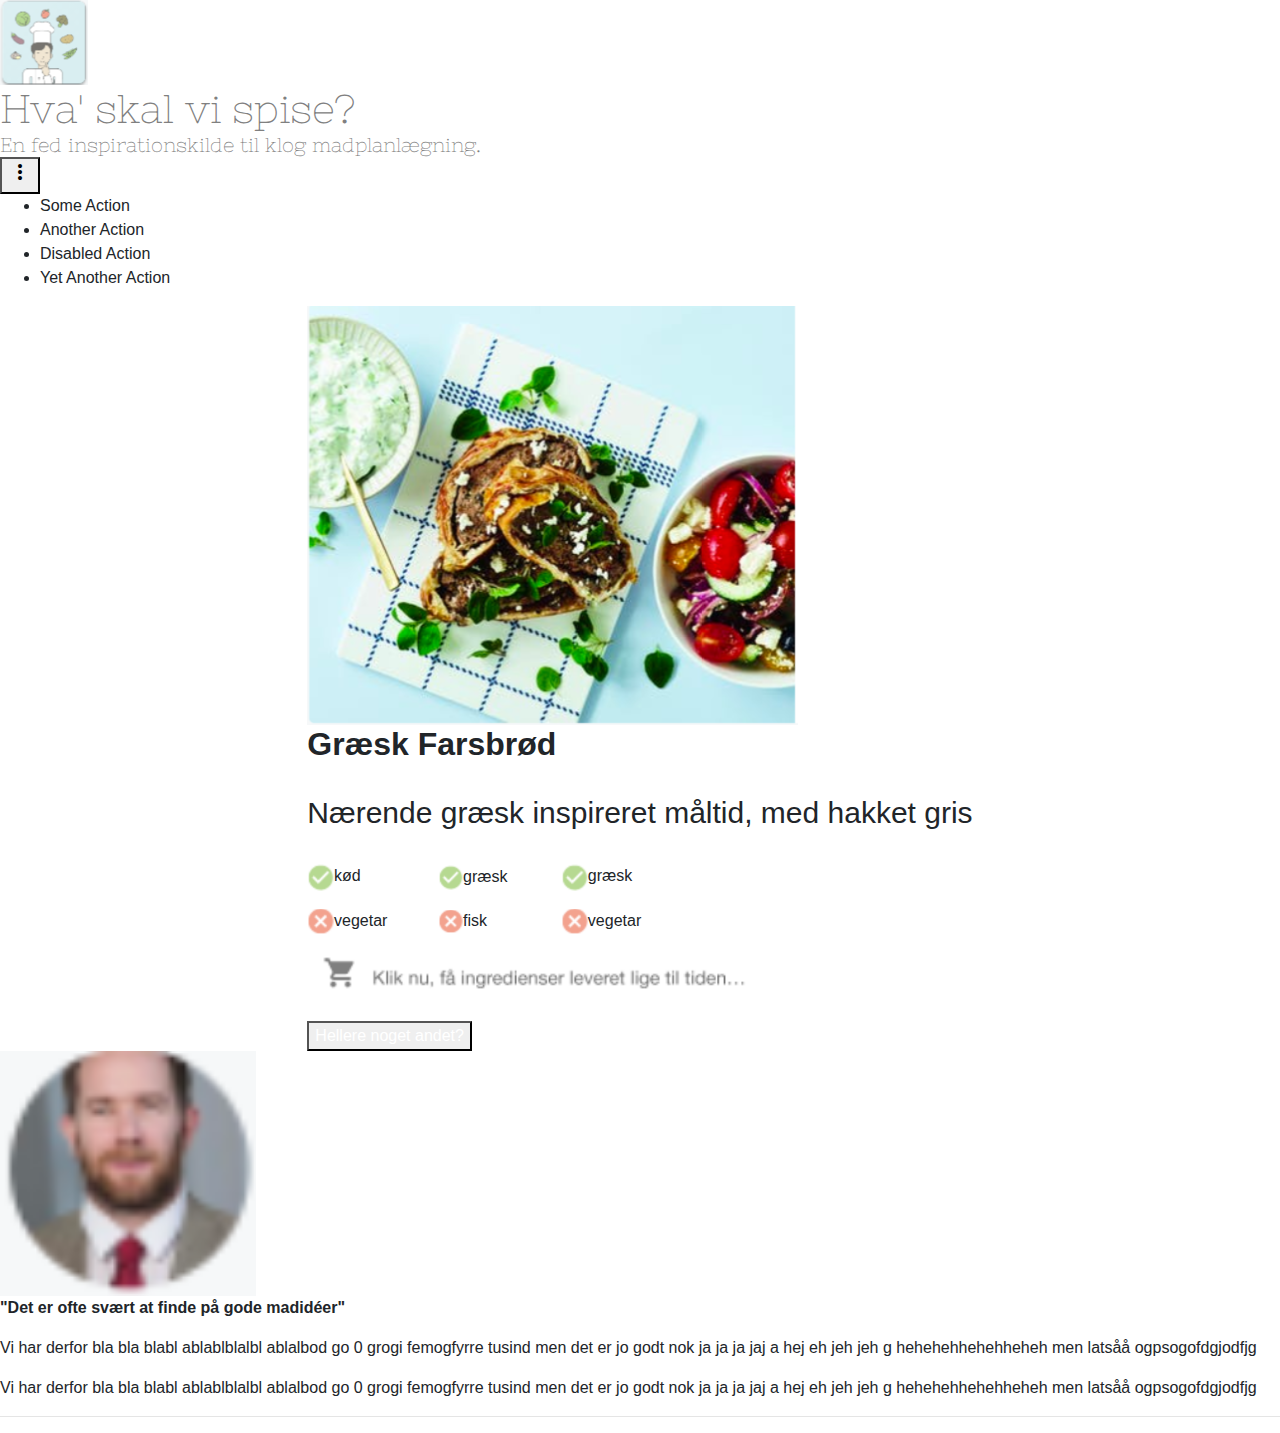
<file: index.html>
<!DOCTYPE html>
<html lang="en">

<head>
    <meta charset="UTF-8">
    <meta name="viewport" content="width=device-width, initial-scale=1.0">
    <meta http-equiv="X-UA-Compatible" content="ie=edge">
    <title>FarsFarsbrød</title>
    <link rel="stylesheet" type="text/css" href="mystyle.css">
    <link rel="stylesheet" href="https://fonts.googleapis.com/icon?family=Material+Icons">
    <link rel="stylesheet" href="https://code.getmdl.io/1.3.0/material.indigo-pink.min.css">
    <link href="https://fonts.googleapis.com/css?family=Nixie+One&display=swap" rel="stylesheet">
    <link rel="stylesheet" href="https://stackpath.bootstrapcdn.com/bootstrap/4.3.1/css/bootstrap.min.css"
        integrity="sha384-ggOyR0iXCbMQv3Xipma34MD+dH/1fQ784/j6cY/iJTQUOhcWr7x9JvoRxT2MZw1T" crossorigin="anonymous">
    <script defer src="https://code.getmdl.io/1.3.0/material.min.js"></script>
</head>
<!--Grids fra material design bestående af 12 kolonner.-->
<body>
    <!--Navigation-->
    <div class="wrapper">
    <div id="nav">
        <div class="mdl-grid">
            <div class="mdl-cell mdl-cell--1-col"></div>
            <div class="mdl-cell mdl-cell--1-col"><img src="kok.png"> </div>
            <div class="mdl-cell mdl-cell--4-col">
                <h1 id="overskrift">Hva' skal vi spise?</h1>
                <h2 id="overskrift2">En fed inspirationskilde til klog madplanlægning.</h2>
            </div>
            <div class="mdl-cell mdl-cell--4-col"></div>
            <div class="mdl-cell mdl-cell--1-col"><button id="demo-menu-lower-right"
                class="mdl-button mdl-js-button mdl-button--icon">
          <i class="material-icons">more_vert</i>
        </button>

        <ul class="mdl-menu mdl-menu--bottom-right mdl-js-menu mdl-js-ripple-effect"
            for="demo-menu-lower-right">
          <li class="mdl-menu__item">Some Action</li>
          <li class="mdl-menu__item">Another Action</li>
          <li disabled class="mdl-menu__item">Disabled Action</li>
          <li class="mdl-menu__item">Yet Another Action</li>
        </ul></div>
            <div class="mdl-cell mdl-cell--1-col"></div>
        </div>
    </div>
    <!--Body-->
    <div id="body">
        <div class="mdl-grid">
         <div class="mdl-cell mdl-cell--1-col"></div>
            <div class="mdl-cell mdl-cell--5-col"><img src="mad.png">
            </div>
            <div class="mdl-cell mdl-cell--1-col"></div>
            <div class="mdl-cell mdl-cell--3-col">
                <h2><strong>Græsk Farsbrød</strong></h2>
            </br>
                <h3 id="h3">Nærende græsk inspireret måltid, med hakket gris</h3>
            </br>
                <table>
                    <tr>
                        <td>
                            <p id="helvet"><img src="flueben.PNG" width="20%" height="auto">kød</p>
                        </td>
                        <td>
                            <p id="helvet"><img src="flueben.PNG" width="20%" height="auto">græsk</p>
                        </td>
                        <td> <p id="helvet"><img src="flueben.PNG" width="20%" height="auto">græsk</p> </td>
                    </tr>
                    <tr>
                        <td>
                            <p id="helvet"><img src="kryds.PNG" width="20%" height="auto">vegetar</p>
                        </td>
                        <td>
                            <p id="helvet"><img src="kryds.PNG" width="20%" height="auto">fisk</p>
                        </td>
                        <td>
                            <p id="helvet"><img src="kryds.PNG" width="20%" height="auto">vegetar</p>
                        </td>
                    </tr>
                </table>
            <img src="indkøbskurv.PNG" width="70%" height="auto">
        </br></br>
                <button class="mdl-button mdl-js-button mdl-button--raised mdl-button--accent"><a href="index2.html" style="text-decoration:none; color: white">Hellere noget andet?</a>
                      </button>
            </div>
            <div class="mdl-cell mdl-cell--2-col"></div>
        </div>
    </div>
    <div>
            <div class="mdl-grid">
                    <div class="mdl-cell mdl-cell--1-col"></div>
                    <div class="mdl-cell mdl-cell--2-col"><img src="Andras.PNG" style="width: 20%" height="auto"><p style="font-weight: bold">"Det er ofte svært at finde på gode madidéer"</p></div>
                    <div class="mdl-cell mdl-cell--1-col"></div>
                    <div class="mdl-cell mdl-cell--3-col"><p>Vi har derfor bla bla blabl ablablblalbl ablalbod go 0 grogi femogfyrre tusind men det er jo godt nok ja ja ja jaj a hej eh jeh jeh g hehehehhehehheheh men latsåå ogpsogofdgjodfjg</p></div>
                    <div class="mdl-cell mdl-cell--1-col"></div>
                    <div class="mdl-cell mdl-cell--3-col"><p>Vi har derfor bla bla blabl ablablblalbl ablalbod go 0 grogi femogfyrre tusind men det er jo godt nok ja ja ja jaj a hej eh jeh jeh g hehehehhehehheheh men latsåå ogpsogofdgjodfjg</p></div>
                    <div class="mdl-cell mdl-cell--1-col"></div>
                </div>
        </div>
    </div>
</div>
<div>
    <hr>
</div>
</body>

</html>
</file>
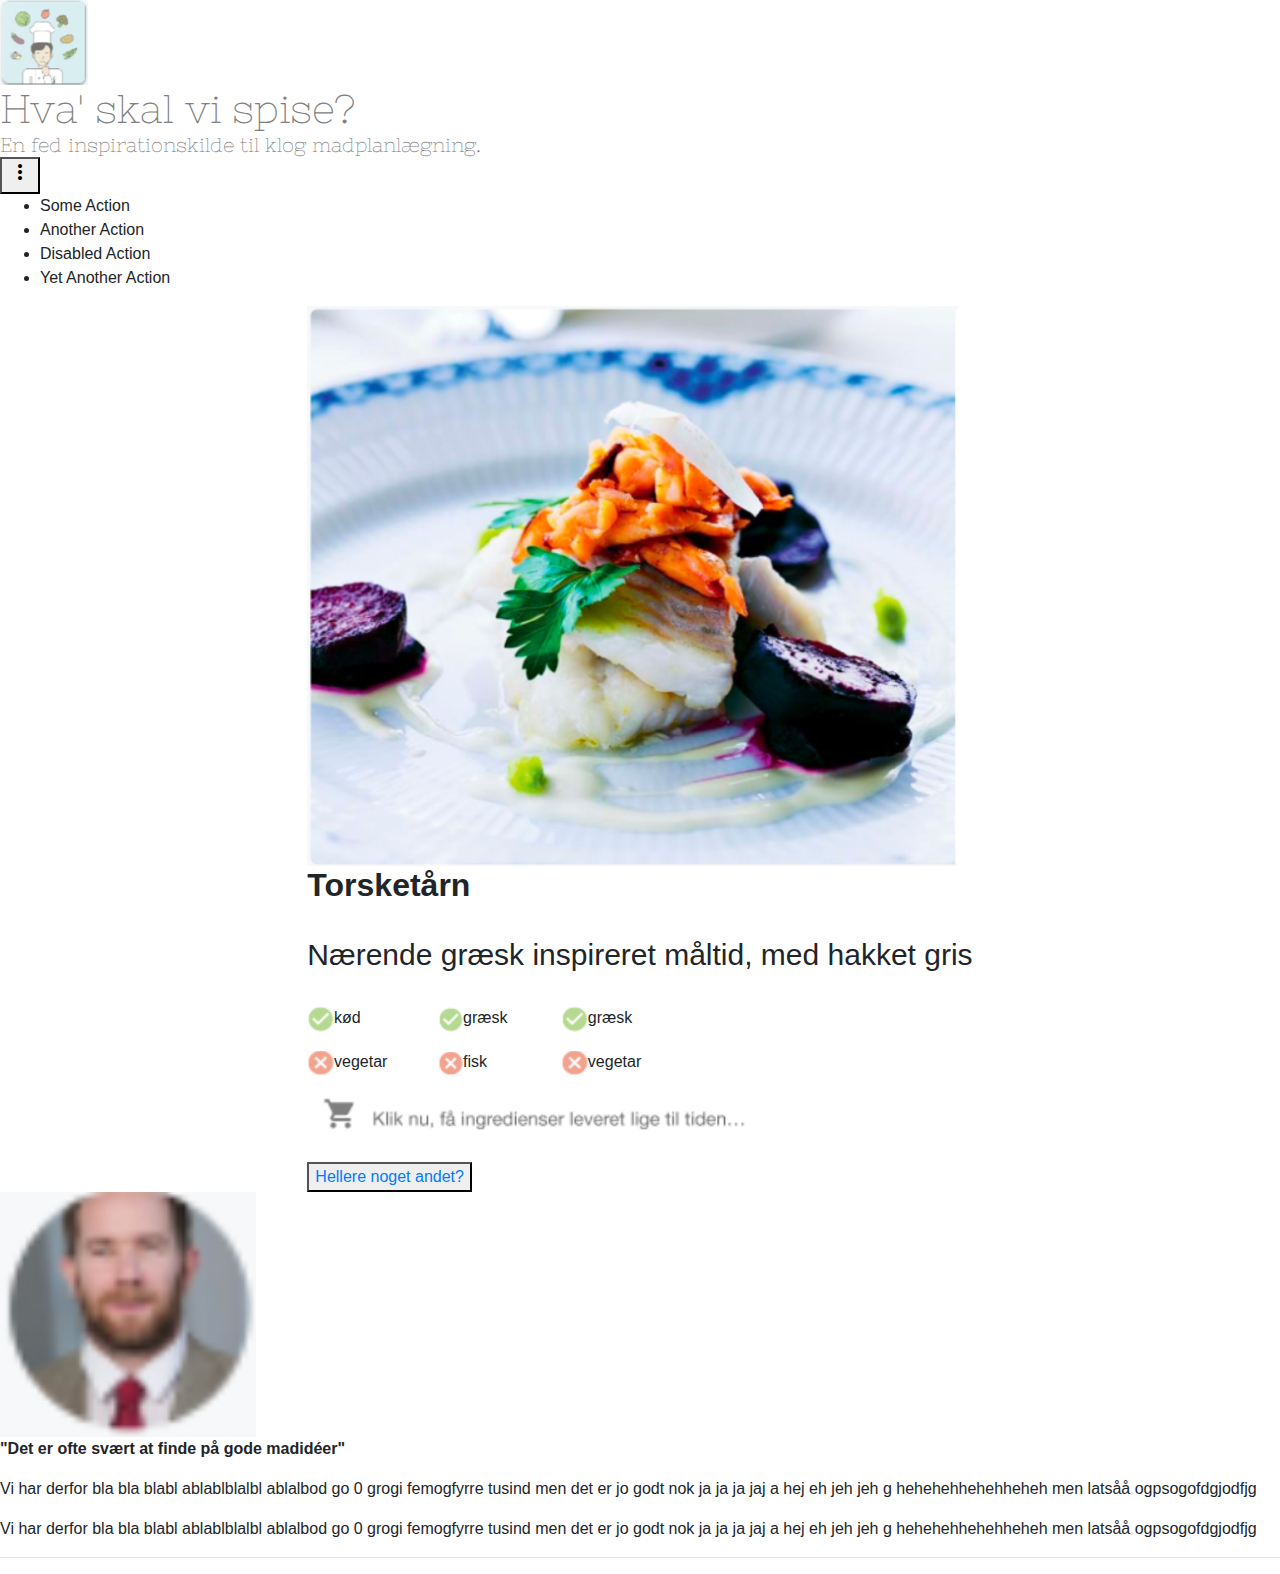
<file: index2.html>
<!DOCTYPE html>
<html lang="en">

<head>
    <meta charset="UTF-8">
    <meta name="viewport" content="width=device-width, initial-scale=1.0">
    <meta http-equiv="X-UA-Compatible" content="ie=edge">
    <title>FarsFarsbrød</title>
    <link rel="stylesheet" type="text/css" href="mystyle.css">
    <link rel="stylesheet" href="https://fonts.googleapis.com/icon?family=Material+Icons">
    <link rel="stylesheet" href="https://code.getmdl.io/1.3.0/material.indigo-pink.min.css">
    <link href="https://fonts.googleapis.com/css?family=Nixie+One&display=swap" rel="stylesheet">
    <link rel="stylesheet" href="https://stackpath.bootstrapcdn.com/bootstrap/4.3.1/css/bootstrap.min.css"
        integrity="sha384-ggOyR0iXCbMQv3Xipma34MD+dH/1fQ784/j6cY/iJTQUOhcWr7x9JvoRxT2MZw1T" crossorigin="anonymous">
    <script defer src="https://code.getmdl.io/1.3.0/material.min.js"></script>
</head>
<!--Grids fra material design bestående af 12 kolonner.-->
<body>
    <!--Navigation-->
    <div class="wrapper">
    <div id="nav">
        <div class="mdl-grid">
            <div class="mdl-cell mdl-cell--1-col"></div>
            <div class="mdl-cell mdl-cell--1-col"><img src="kok.png"> </div>
            <div class="mdl-cell mdl-cell--4-col">
                <h1 id="overskrift">Hva' skal vi spise?</h1>
                <h2 id="overskrift2">En fed inspirationskilde til klog madplanlægning.</h2>
            </div>
            <div class="mdl-cell mdl-cell--4-col"></div>
            <div class="mdl-cell mdl-cell--1-col"><button id="demo-menu-lower-right"
                class="mdl-button mdl-js-button mdl-button--icon">
          <i class="material-icons">more_vert</i>
        </button>

        <ul class="mdl-menu mdl-menu--bottom-right mdl-js-menu mdl-js-ripple-effect"
            for="demo-menu-lower-right">
          <li class="mdl-menu__item">Some Action</li>
          <li class="mdl-menu__item">Another Action</li>
          <li disabled class="mdl-menu__item">Disabled Action</li>
          <li class="mdl-menu__item">Yet Another Action</li>
        </ul></div>
            <div class="mdl-cell mdl-cell--1-col"></div>
        </div>
    </div>
    <!--Body-->
    <div id="body">
        <div class="mdl-grid">
         <div class="mdl-cell mdl-cell--1-col"></div>
            <div class="mdl-cell mdl-cell--5-col"><img src="Torsketårn.png" style="width: 98%" height="auto">
            </div>
            <div class="mdl-cell mdl-cell--1-col"></div>
            <div class="mdl-cell mdl-cell--3-col">
                <h2><strong>Torsketårn</strong></h2>
            </br>
                <h3 id="h3">Nærende græsk inspireret måltid, med hakket gris</h3>
            </br>
                <table>
                    <tr>
                        <td>
                            <p id="helvet"><img src="flueben.PNG" width="20%" height="auto">kød</p>
                        </td>
                        <td>
                            <p id="helvet"><img src="flueben.PNG" width="20%" height="auto">græsk</p>
                        </td>
                        <td> <p id="helvet"><img src="flueben.PNG" width="20%" height="auto">græsk</p> </td>
                    </tr>
                    <tr>
                        <td>
                            <p id="helvet"><img src="kryds.PNG" width="20%" height="auto">vegetar</p>
                        </td>
                        <td>
                            <p id="helvet"><img src="kryds.PNG" width="20%" height="auto">fisk</p>
                        </td>
                        <td>
                            <p id="helvet"><img src="kryds.PNG" width="20%" height="auto">vegetar</p>
                        </td>
                    </tr>
                </table>
            <img src="indkøbskurv.PNG" width="70%" height="auto">
        </br></br>
                <button class="mdl-button mdl-js-button mdl-button--raised mdl-button--accent"><a href="index.html">Hellere noget andet?</a>
                      </button>
            </div>
            <div class="mdl-cell mdl-cell--2-col"></div>
        </div>
    </div>
    <div>
            <div class="mdl-grid">
                    <div class="mdl-cell mdl-cell--1-col"></div>
                    <div class="mdl-cell mdl-cell--2-col"><img src="Andras.PNG" style="width: 20%" height="auto"><p style="font-weight: bold">"Det er ofte svært at finde på gode madidéer"</p></div>
                    <div class="mdl-cell mdl-cell--1-col"></div>
                    <div class="mdl-cell mdl-cell--3-col"><p>Vi har derfor bla bla blabl ablablblalbl ablalbod go 0 grogi femogfyrre tusind men det er jo godt nok ja ja ja jaj a hej eh jeh jeh g hehehehhehehheheh men latsåå ogpsogofdgjodfjg</p></div>
                    <div class="mdl-cell mdl-cell--1-col"></div>
                    <div class="mdl-cell mdl-cell--3-col"><p>Vi har derfor bla bla blabl ablablblalbl ablalbod go 0 grogi femogfyrre tusind men det er jo godt nok ja ja ja jaj a hej eh jeh jeh g hehehehhehehheheh men latsåå ogpsogofdgjodfjg</p></div>
                    <div class="mdl-cell mdl-cell--1-col"></div>
                </div>
        </div>
    </div>
</div>
<div>
    <hr>
</div>
</body>

</html>
</file>
<file: mystyle.css>
#overskrift{
font-family: 'Nixie One', cursive;
font-size: 40px;
color: gray;
margin-top: 0px;
margin-bottom: 0px;
}
#overskrift2 {
font-family: 'Nixie One', cursive;
font-size: 20px;
color: gray;
margin-top: 0px;
margin-bottom: 0px;

}
#test {
    display: flex;
    justify-content: center;
    font-family: Arial, Helvetica, sans-serif;
}

#h3 {
    font-size: 30px;
    font-family: Arial, Helvetica, sans-serif;
}
#helvet {
    font-family: Arial, Helvetica, sans-serif;
}
#helvetmiddle {
    font-family: Arial, Helvetica, sans-serif;
}

#body {
    display: flex;
    justify-content: center;
}
</file>
